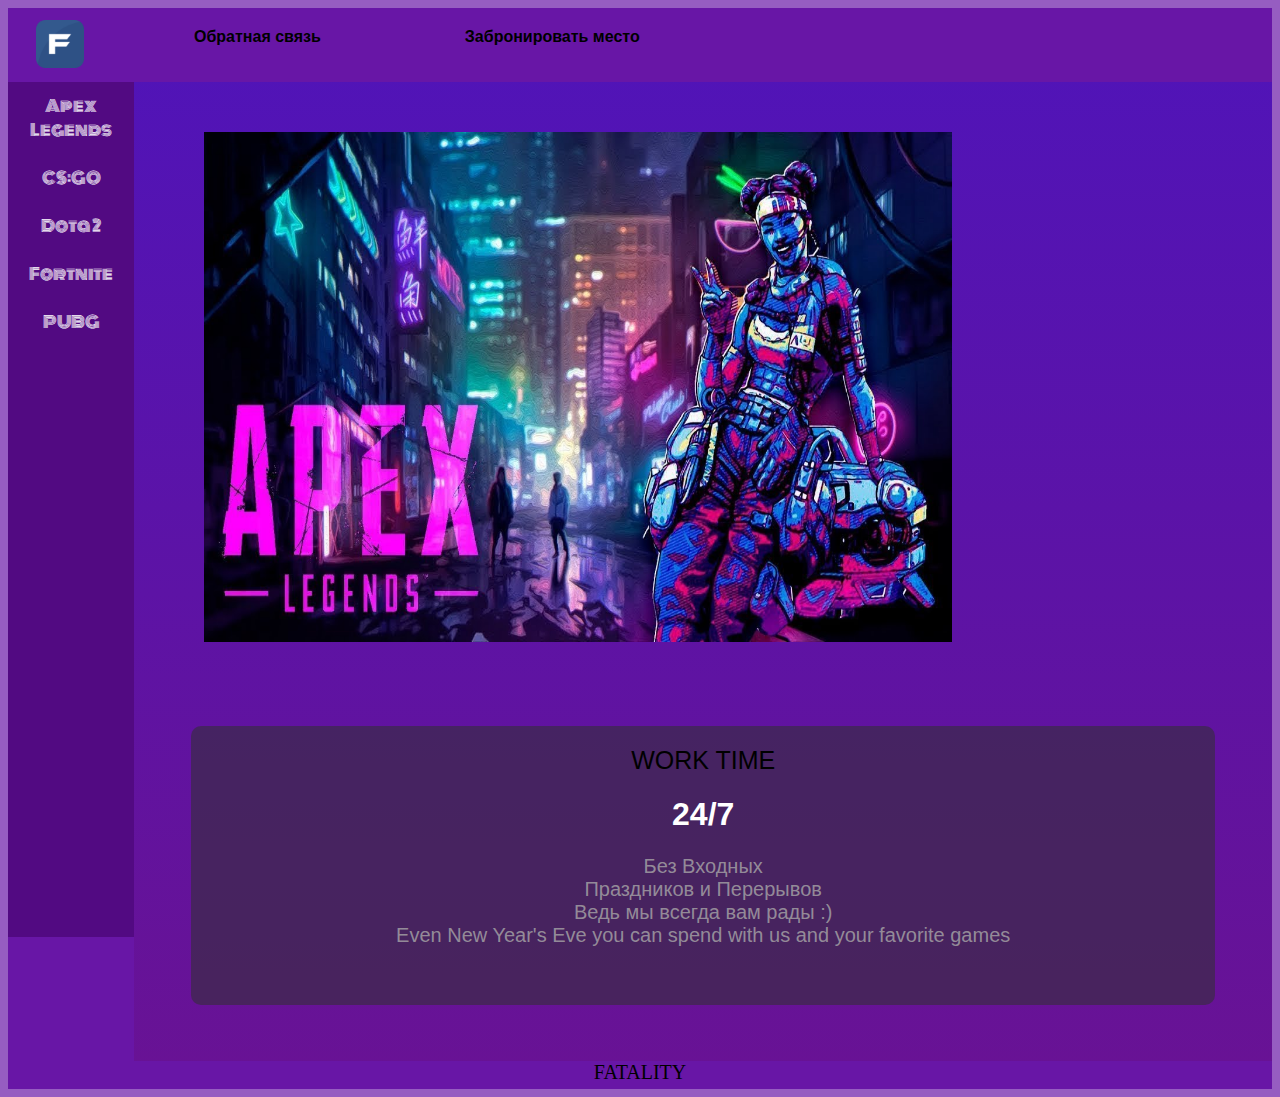
<file: index.html>
<!DOCTYPE html>
<html lang="en">
<head>
    <meta charset="UTF-8">
    <meta http-equiv="X-UA-Compatible" content="IE=edge">
    <meta name="viewport" content="width=device-width, initial-scale=1.0">
    <title>Fatality: PC Gaming Club</title>
    <link rel="stylesheet" type="text/css" href="css/style.css">
    <link rel="icon" type="image/png" href="image/logotip.png" />
</head>
<body>
        <header>
            <div id="logotip"> 
                <a href="index.html">
                    <img src="image/logotip.png" height="48px" width="48px" >
                </a>
            </div>
                <nav>
                    <a href="pages/kontakti.html">Обратная связь</a>
                    <a href="pages/brony.html">Забронировать место</a>
                </nav>
        </header>
            <aside>
                <a href="pages/apex.html">Apex Legends</a> 
                <a href="pages/csgo.html">CS:GO</a>
                <a href="pages/dota2.html">Dota 2</a>
                <a href="pages/fortnite.html">Fortnite</a>
                <a href="pages/pubg.html">PUBG</a>     
            </aside>
        <main>
                <div class="slideshow">
                    <div class="slide">
                        <a href="/pages/apex.html" target="_blank"><img src="/image/apexslide.jpg" >
                        
    
                    </div>
                    <div class="slide">
                        
                        <a href="/pages/csgo.html" target="_blank"><img src="/image/csgoslide.jpg" >
                        
    
                    </div>
                    <div class="slide">
                        
                        <a href="/pages/dota2.html" target="_blank"><img src="/image/dota2slide.jpg" >
                        
    
                    </div>
                    <div class="slide">
                        
                        <a href="/pages/fortnite.html" target="_blank"><img src="/image/fortniteslide.jpg" >
                        
    
                    </div>
                    <div class="slide">
                        
                        
                        <a href="/pages/pubg.html" target="_blank"><img src="/image/pubgslide.jpg" >
    
                    </div>
    
                </div>
                <div class="oral">
                    <div class="worktime">
                       <a href="/pages/onas.html">Work Time</a>
                    </div>
                    
                    <h1> 24/7</h1>
                    <p>Без Входных<br>
                     Праздников и Перерывов<br>
                    Ведь мы всегда вам рады :)<br>

                    Even New Year's Eve you can spend with us and your favorite games</p><br>


                    
                    
                </div>
    
           
        </main>
        <footer>
          <a href="/pages/onas.html">FATALITY</a>
        </footer>
            <script>
             var slideindex = 0;
             showSlide();
             setInterval(showSlide, 3000)
            
             function showSlide()
             {
                var slider = document.getElementsByClassName('slide');
                var i;
                for (i=0; i<slider.length; i++){
                    slider[i].style.display = "none";
                }
                slider[slideindex].style.display = "block";
            
                slideindex++;
                if(slideindex >= slider.length){
                    slideindex = 0;
                }
             }
            </script>
    
</body>
</html>
</file>
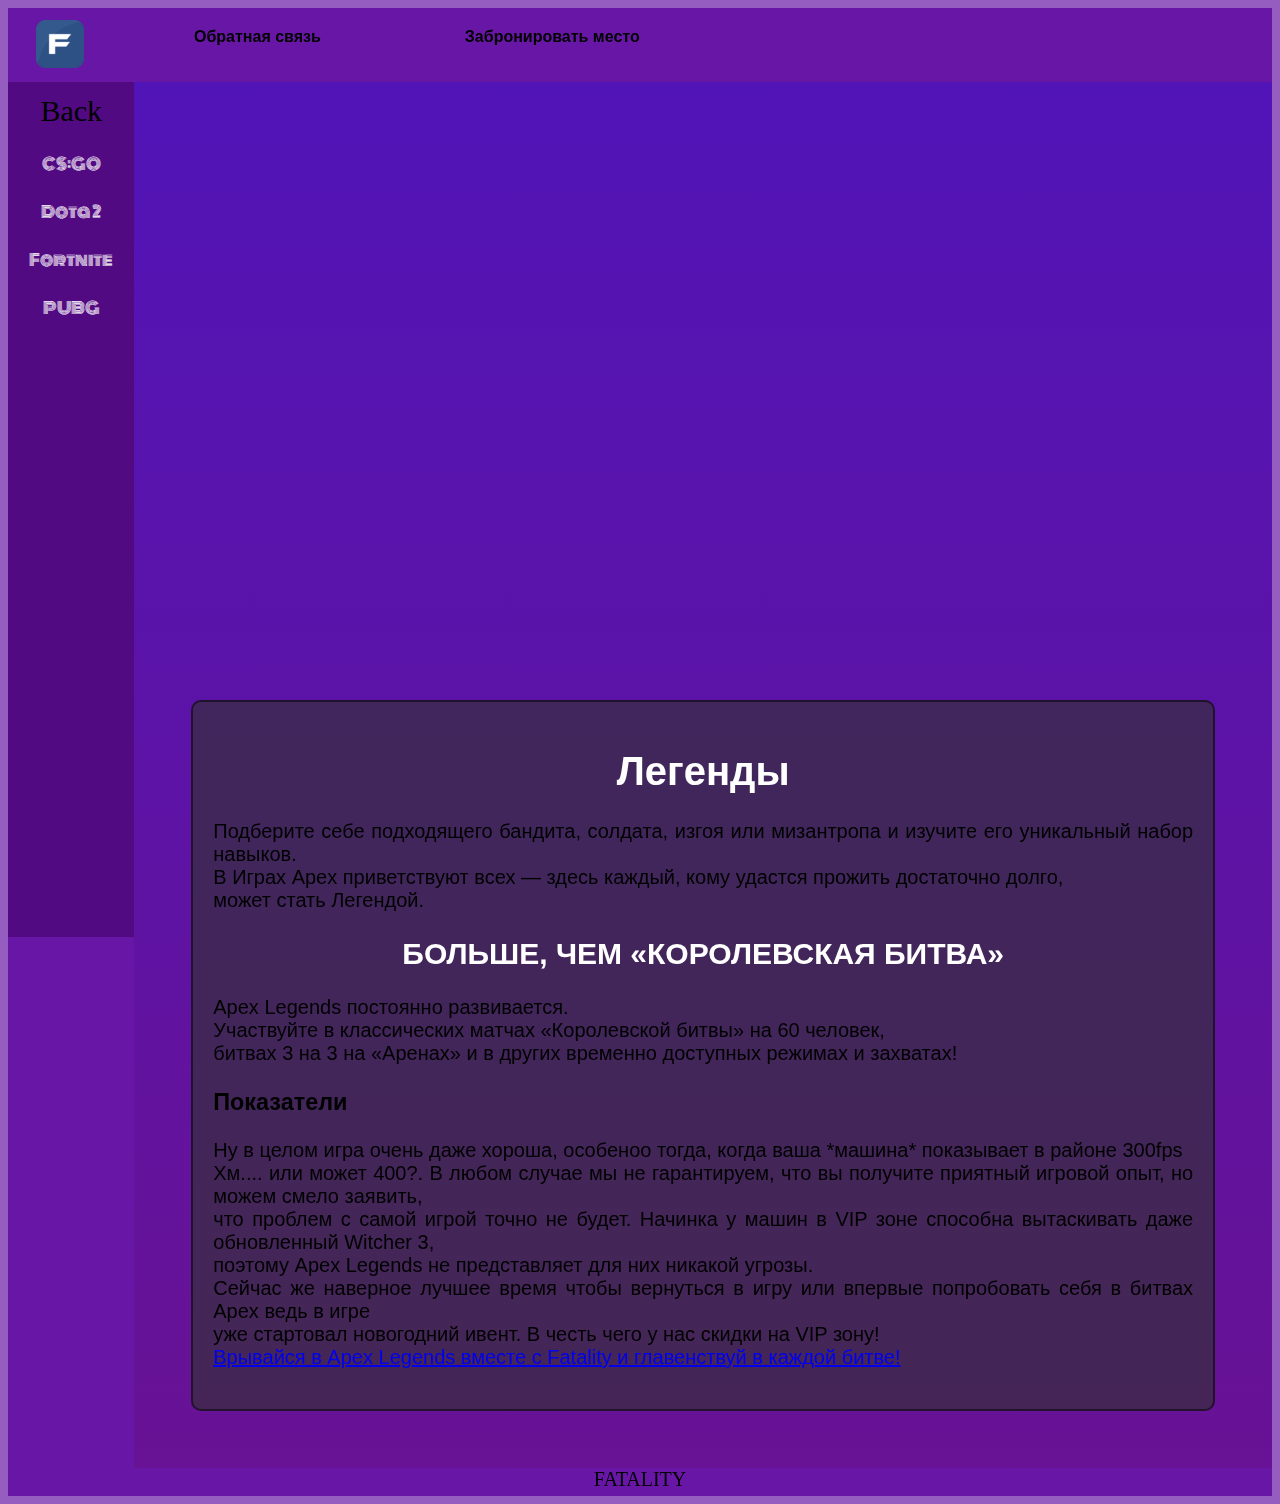
<file: pages/apex.html>
<!DOCTYPE html>
<html lang="en">
<head>
    <meta charset="UTF-8">
    <meta http-equiv="X-UA-Compatible" content="IE=edge">
    <meta name="viewport" content="width=device-width, initial-scale=1.0">
    <title>Fatality: PC Gaming Club</title>
    <link rel="stylesheet" type="text/css" href="../css/style.css">
    <link rel="icon" type="image/png" href="../image/logotip.png" />
</head>
<body>
        <header>
            <div id="logotip"> 
                <a href="../index.html">
                    <img src="../image/logotip.png" height="48px" width="48px" >
                </a>
            </div>
                <nav>
                    <a href="/pages/kontakti.html">Обратная связь</a>
                    <a href="/pages/brony.html">Забронировать место</a>
                </nav>
        </header>
            <aside>
                <a href="../index.html" class="back">Back</a> 
                <a href="/pages/csgo.html">CS:GO</a>
                <a href="/pages/dota2.html">Dota 2</a>
                <a href="/pages/fortnite.html">Fortnite</a>
                <a href="/pages/pubg.html">PUBG</a>     
            </aside>
        <main>
            <div class="videoapex">
                <iframe width="800" height="500" src="https://www.youtube.com/embed/yUj-9faWDcM" title="YouTube video player" frameborder="0" allow="accelerometer; autoplay; clipboard-write; encrypted-media; gyroscope; picture-in-picture" allowfullscreen></iframe>


            </div>
            <div class="textapex">
             <h1>Легенды</h1>
             Подберите себе подходящего бандита, солдата, изгоя или мизантропа и изучите его уникальный набор навыков.<br>
              В Играх Apex приветствуют всех — здесь каждый, кому удастся прожить достаточно долго,<br>
               может стать Легендой.<br>
                <h2>БОЛЬШЕ, ЧЕМ «КОРОЛЕВСКАЯ  БИТВА»</h2>
              Apex Legends постоянно развивается.<br> Участвуйте в классических матчах «Королевской битвы» на 60 человек,<br> битвах 3 на 3 на «Аренах» и в других временно доступных режимах и захватах!
              <h3>Показатели</h3>
              <p>Ну в целом игра очень даже хороша, особеноо тогда, когда ваша *машина* показывает в районе 300fps<br>
                Хм.... или может 400?. В любом случае мы не гарантируем, что вы получите приятный игровой опыт, но можем смело заявить,<br>
                что проблем с самой игрой точно не будет. Начинка у машин в VIP зоне способна вытаскивать даже обновленный Witcher 3,<br>
                поэтому Apex Legends не представляет для них никакой угрозы.<br>
                Сейчас же наверное лучшее время чтобы вернуться в игру или впервые попробовать себя в битвах Apex ведь в игре <br>
                уже стартовал новогодний ивент. В честь чего у нас скидки на VIP зону!<br>
                <a href="/pages/brony.html"> Врывайся в Apex Legends вместе с Fatality и главенствуй в каждой битве!</a>
            </p>
            </div>

        </main>
        <footer>
            <a href="/pages/onas.html">FATALITY</a>
          </footer>
</body>
</html>
</file>
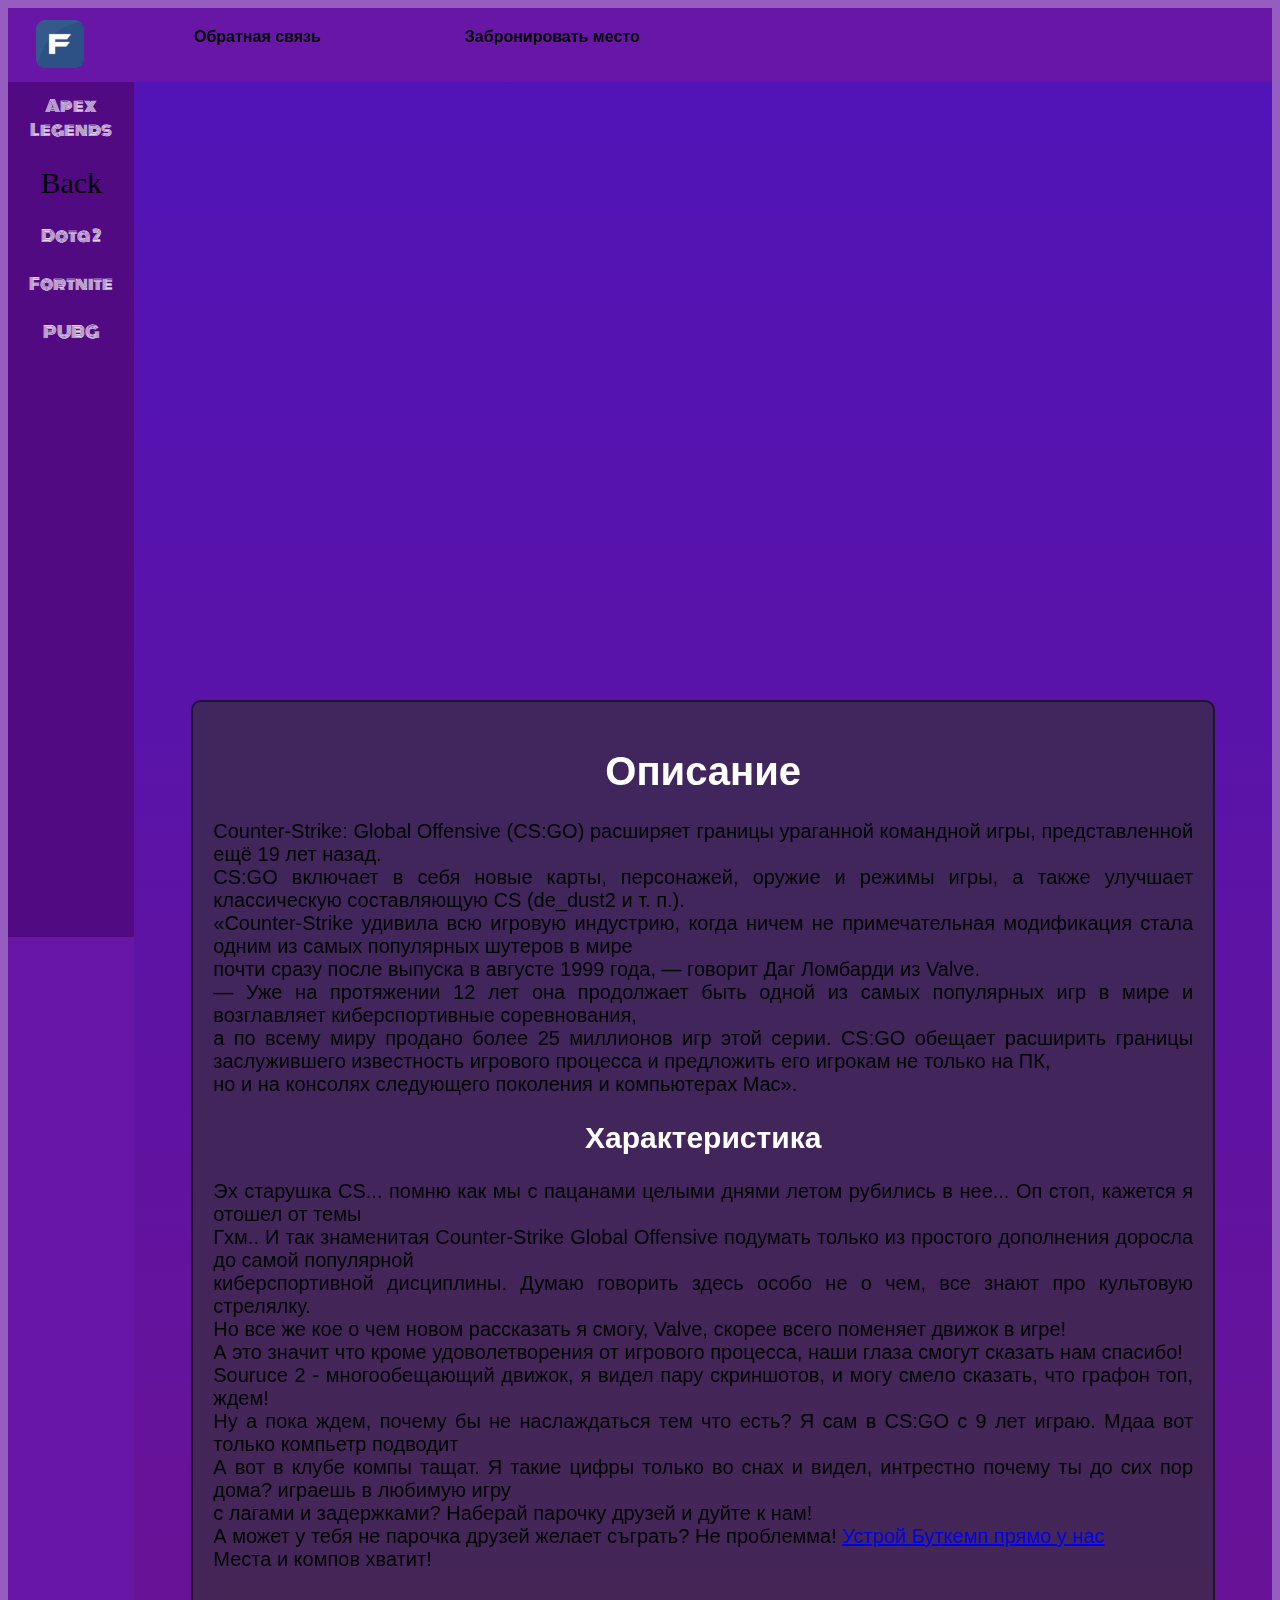
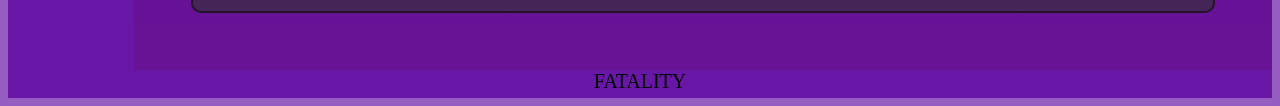
<file: pages/csgo.html>
<!DOCTYPE html>
<html lang="en">
<head>
    <meta charset="UTF-8">
    <meta http-equiv="X-UA-Compatible" content="IE=edge">
    <meta name="viewport" content="width=device-width, initial-scale=1.0">
    <title>Fatality: PC Gaming Club</title>
    <link rel="stylesheet" type="text/css" href="../css/style.css">
    <link rel="icon" type="image/png" href="../image/logotip.png" />
</head>
<body>
        <header>
            <div id="logotip"> 
                <a href="../index.html">
                    <img src="../image/logotip.png" height="48px" width="48px" >
                </a>
            </div>
                <nav>
                    <a href="/pages/kontakti.html">Обратная связь</a>
                    <a href="/pages/brony.html">Забронировать место</a>
                </nav>
        </header>
            <aside>
                <a href="/pages/apex.html">Apex Legends</a>
                <a href="../index.html" class="back">Back</a> 
                <a href="/pages/dota2.html">Dota 2</a>
                <a href="/pages/fortnite.html">Fortnite</a>
                <a href="/pages/pubg.html">PUBG</a>     
            </aside>
        <main>
            <div class="videocs">
                <iframe width="800" height="500" src="https://www.youtube.com/embed/edYCtaNueQY" title="YouTube video player" frameborder="0" allow="accelerometer; autoplay; clipboard-write; encrypted-media; gyroscope; picture-in-picture" allowfullscreen></iframe>

            </div>
            <div class="cstext">
                <h1>Описание</h1>
               <p> Counter-Strike: Global Offensive (CS:GO) расширяет границы ураганной командной игры, представленной ещё 19 лет назад.<br>
                CS:GO включает в себя новые карты, персонажей, оружие и режимы игры, а также улучшает классическую составляющую CS (de_dust2 и т. п.).<br>
                «Counter-Strike удивила всю игровую индустрию, когда ничем не примечательная модификация стала одним из самых популярных шутеров в мире<br>
                почти сразу после выпуска в августе 1999 года, — говорит Даг Ломбарди из Valve.<br>
                — Уже на протяжении 12 лет она продолжает быть одной из самых популярных игр в мире и возглавляет киберспортивные соревнования,<br>
                а по всему миру продано более 25 миллионов игр этой серии. CS:GO обещает расширить границы заслужившего известность игрового процесса и предложить его игрокам не только на ПК,<br>
                но и на консолях следующего поколения и компьютерах Mac».<br>
                <h2>Характеристика</h2>
                Эх старушка   CS... помню как мы с пацанами целыми днями летом рубились в нее... Оп стоп, кажется  я отошел от темы<br>
                Гхм.. И так знаменитая Counter-Strike Global Offensive подумать только из простого дополнения доросла до самой популярной<br>
                киберспортивной дисциплины. Думаю говорить здесь особо не о чем, все знают про культовую стрелялку. <br>
                Но все же кое о чем новом рассказать я смогу, Valve, скорее всего поменяет движок в игре!<br>
                А это значит что кроме удоволетворения от игрового процесса, наши глаза смогут сказать нам спасибо!<br>
                Souruce 2 - многообещающий движок, я видел пару скриншотов, и могу смело сказать, что графон топ, ждем!<br>
                Ну а пока ждем, почему бы не наслаждаться тем что есть? Я сам в CS:GO  с 9 лет играю. Мдаа вот только компьетр подводит<br>
                А вот в клубе компы тащат. Я такие цифры только во снах и видел, интрестно почему ты до сих пор дома? играешь в любимую игру<br>
                с лагами и задержками? Наберай парочку друзей и дуйте к нам!<br>
                А может у тебя не парочка друзей желает съграть? Не проблемма! 
                <a href="/pages/brony.html">Устрой Буткемп прямо у нас</a><br> 
                Места и компов хватит!</p>




            </div>

        </main>
        <footer>
            <a href="/pages/onas.html">FATALITY</a>
          </footer>
</body>
</html>
</file>
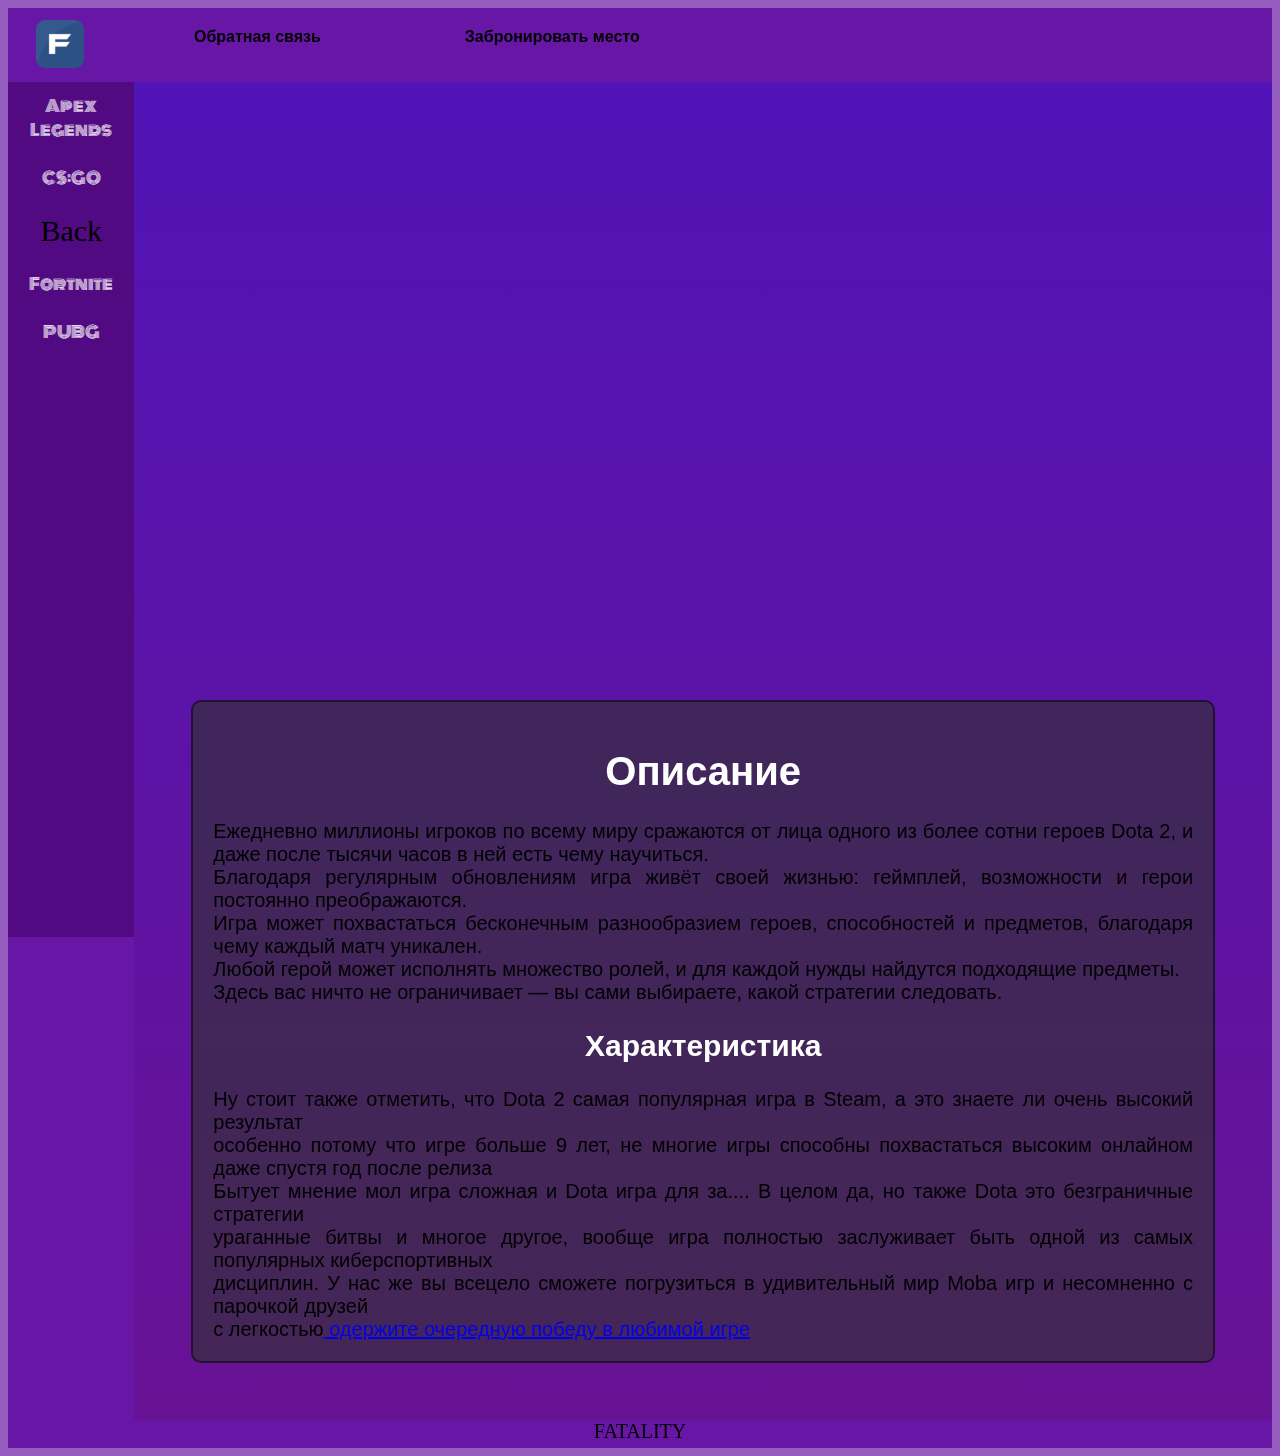
<file: pages/dota2.html>
<!DOCTYPE html>
<html lang="en">
<head>
    <meta charset="UTF-8">
    <meta http-equiv="X-UA-Compatible" content="IE=edge">
    <meta name="viewport" content="width=device-width, initial-scale=1.0">
    <title>Fatality: PC Gaming Club</title>
    <link rel="stylesheet" type="text/css" href="../css/style.css">
    <link rel="icon" type="image/png" href="../image/logotip.png" />
</head>
<body>
        <header>
            <div id="logotip"> 
                <a href="../index.html">
                    <img src="../image/logotip.png" height="48px" width="48px" >
                </a>
            </div>
                <nav>
                    <a href="/pages/kontakti.html">Обратная связь</a>
                    <a href="/pages/brony.html">Забронировать место</a>
                </nav>
        </header>
            <aside>
                <a href="/pages/apex.html">Apex Legends</a>
                <a href="/pages/dota2.html">CS:GO</a>
                <a href="../index.html" class="back">Back</a> 
                <a href="/pages/fortnite.html">Fortnite</a>
                <a href="/pages/pubg.html">PUBG</a>     
            </aside>
        <main>
            <div class="videodota">
             <iframe width="800" height="500" src="https://www.youtube.com/embed/-cSFPIwMEq4" title="YouTube video player" frameborder="0" allow="accelerometer; autoplay; clipboard-write; encrypted-media; gyroscope; picture-in-picture" allowfullscreen></iframe>
            </div> 
            <div class="dotatext">
                <h1>Описание</h1>
                <p>Ежедневно миллионы игроков по всему миру сражаются от лица одного из более сотни героев Dota 2, и даже после тысячи часов в ней есть чему научиться.<br>
                Благодаря регулярным обновлениям игра живёт своей жизнью: геймплей, возможности и герои постоянно преображаются.<br>
                Игра может похвастаться бесконечным разнообразием героев, способностей и предметов, благодаря чему каждый матч уникален.<br>
                Любой герой может исполнять множество ролей, и для каждой нужды найдутся подходящие предметы. <br>
                Здесь вас ничто не ограничивает — вы сами выбираете, какой стратегии следовать.<br></p>
                <h2>Характеристика</h2>
                Ну стоит также отметить, что Dota 2 самая популярная игра в Steam, а это знаете ли очень высокий результат<br>
                особенно потому что игре больше 9 лет, не многие игры способны похвастаться высоким онлайном даже спустя год после релиза<br>
                Бытует мнение мол игра сложная и Dota игра для за.... В целом да, но также Dota это безграничные стратегии<br>
                ураганные битвы и многое другое, вообще игра полностью заслуживает быть одной из самых популярных киберспортивных<br>
                дисциплин. У нас же вы всецело сможете погрузиться в удивительный мир Moba игр и несомненно с парочкой друзей<br>
                с легкостью<a href="/pages/brony.html"> одержите очередную победу в любимой игре</a><br>
                
                
            </div>  
        </main>
        <footer>
            <a href="/pages/onas.html">FATALITY</a>
          </footer>
</body>
</html>
</file>
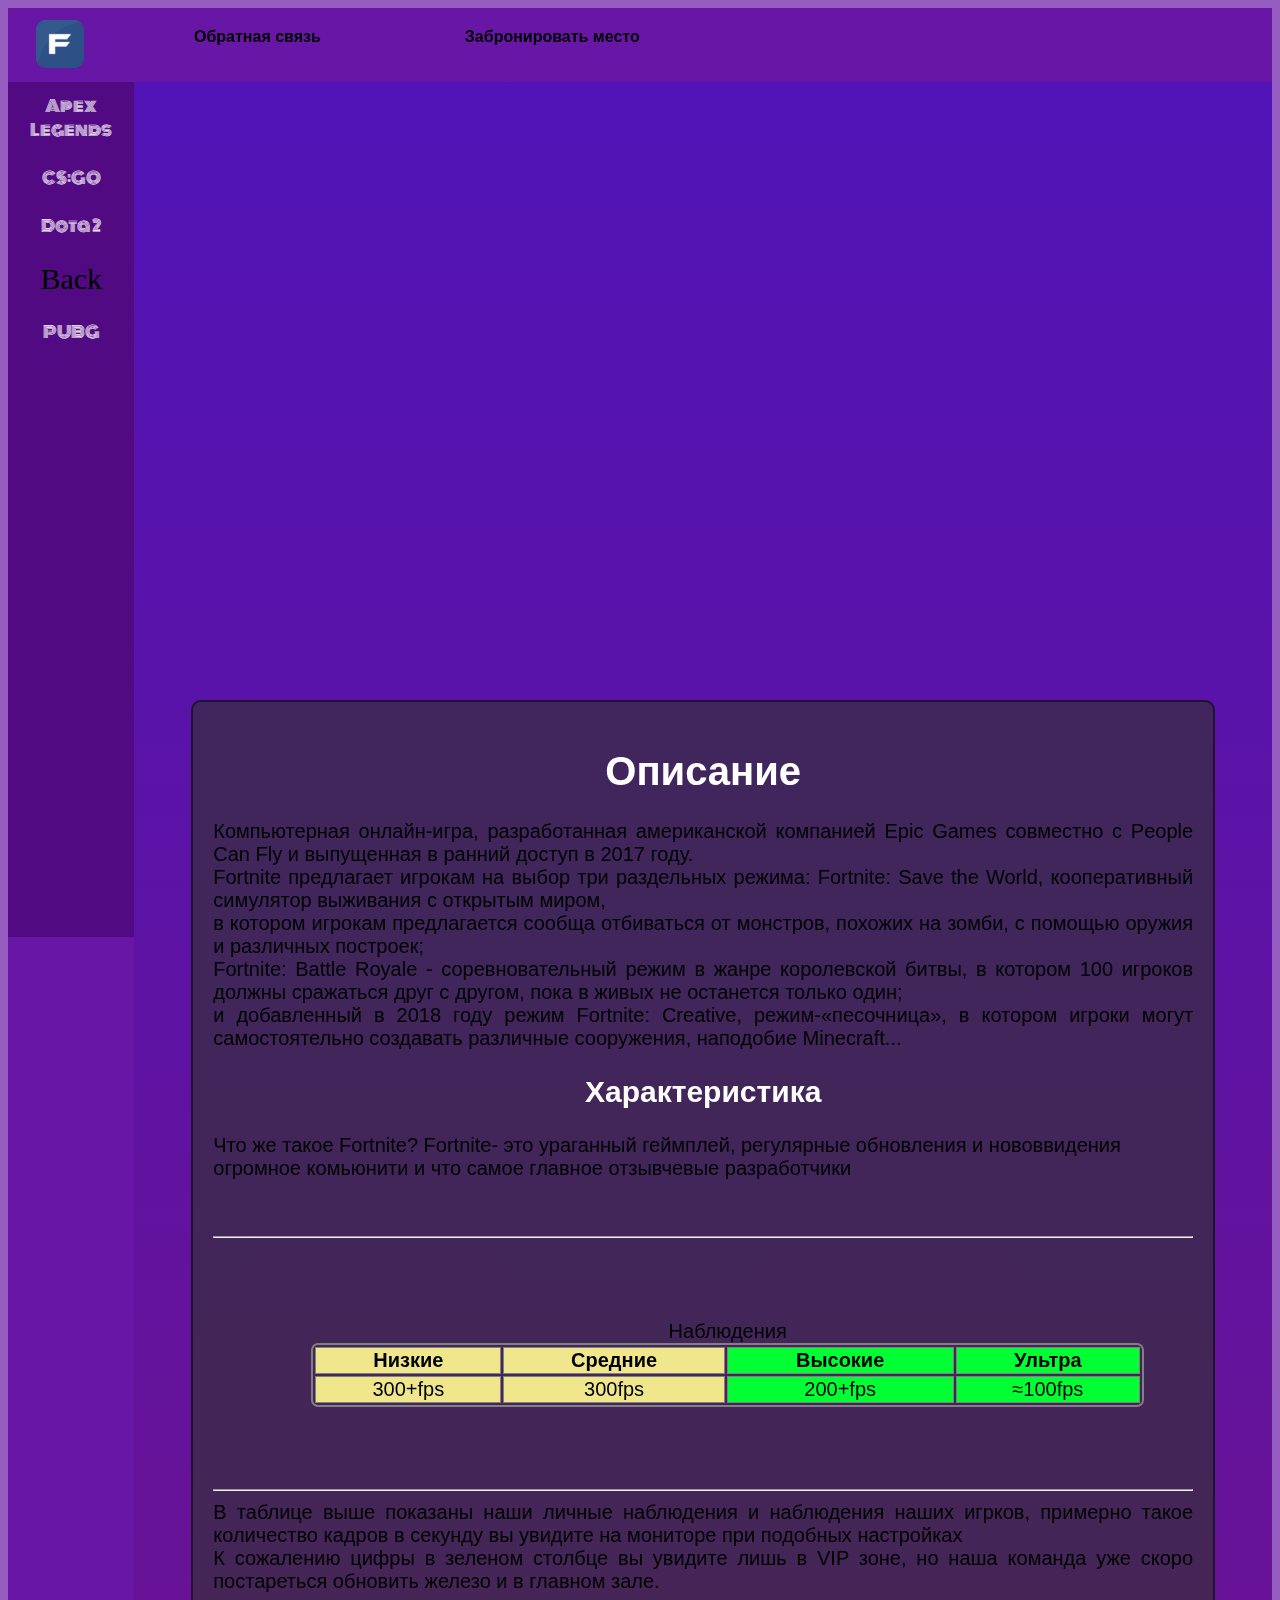
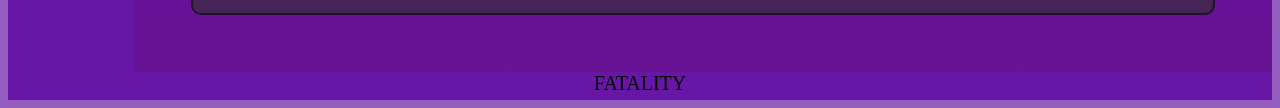
<file: pages/fortnite.html>
<!DOCTYPE html>
<html lang="en">
<head>
    <meta charset="UTF-8">
    <meta http-equiv="X-UA-Compatible" content="IE=edge">
    <meta name="viewport" content="width=device-width, initial-scale=1.0">
    <title>Fatality: PC Gaming Club</title>
    <link rel="stylesheet" type="text/css" href="../css/style.css">
    <link rel="icon" type="image/png" href="../image/logotip.png" />
</head>
<body>
        <header>
            <div id="logotip"> 
                <a href="../index.html">
                    <img src="../image/logotip.png" height="48px" width="48px" >
                </a>
            </div>
                <nav>
                    <a href="/pages/kontakti.html">Обратная связь</a>
                    <a href="/pages/brony.html">Забронировать место</a>
                </nav>
        </header>
            <aside>
                <a href="/pages/apex.html">Apex Legends</a>
                <a href="/pages/csgo.html">CS:GO</a>
                <a href="/pages/dota2.html">Dota 2</a>
                <a href="../index.html" class="back">Back</a> 
                <a href="/pages/pubg.html">PUBG</a>     
            </aside>
        <main>
            <div class="videofort">
             <iframe width="800" height="500" src="https://www.youtube.com/embed/5L8Ib7fmcAE" title="YouTube video player" frameborder="0" allow="accelerometer; autoplay; clipboard-write; encrypted-media; gyroscope; picture-in-picture; web-share" allowfullscreen></iframe>
            </div> 
            <div class="forttext">
                <h1>Описание</h1>
                Компьютерная онлайн-игра, разработанная американской компанией Epic Games совместно с People Can Fly и выпущенная в ранний доступ в 2017 году.<br>
                Fortnite предлагает игрокам на выбор три раздельных режима: Fortnite: Save the World, кооперативный симулятор выживания с открытым миром,<br>
                в котором игрокам предлагается сообща отбиваться от монстров, похожих на зомби, с помощью оружия и различных построек;<br>
                Fortnite: Battle Royale - соревновательный режим в жанре королевской битвы, в котором 100 игроков должны сражаться друг с другом, пока в живых не останется только один;<br>
                и добавленный в 2018 году режим Fortnite: Creative, режим-«песочница», в котором игроки могут самостоятельно создавать различные сооружения, наподобие Minecraft...<br>
                <h2>Характеристика</h2>
                Что же такое Fortnite? Fortnite- это ураганный геймплей, регулярные обновления и нововвидения<br>
                огрoмное комьюнити и что самое главное отзывчевые разработчики
                <br><br><br>
                <hr>
                <br>
                <div class="forttable" >
                    <table>
                        <caption>Наблюдения</caption>
                        <colgroup>
                            <col span="2" style="background:Khaki">
                            <col style="background-color:rgb(0, 255, 51)">
                            <col style="background-color:rgb(0, 255, 51)">
                          </colgroup>
                     <tr>
                        <th>Низкие</th>
                        <th>Средние</th>
                        <th>Высокие</th>
                        <th>Ультра</th>
                     </tr> 
                     <tr>
                        <td>300+fps</td>
                        <td>300fps</td>
                        <td>200+fps</td>
                        <td>≈100fps</td>
                     </tr> 
                    </table>
                    
                </div>
                    <br>
                    <hr>
                    В таблице выше показаны наши личные наблюдения и наблюдения наших игрков, примерно такое количество кадров в секунду вы увидите на мониторе при подобных настройках<br>
                    К сожалению цифры в зеленом столбце вы увидите лишь в VIP зоне, но наша команда уже скоро постареться обновить железо и в главном зале.

                
            </div>
        </main>
        <footer>
            <a href="/pages/onas.html">FATALITY</a>
          </footer>
</body>
</html>
</file>
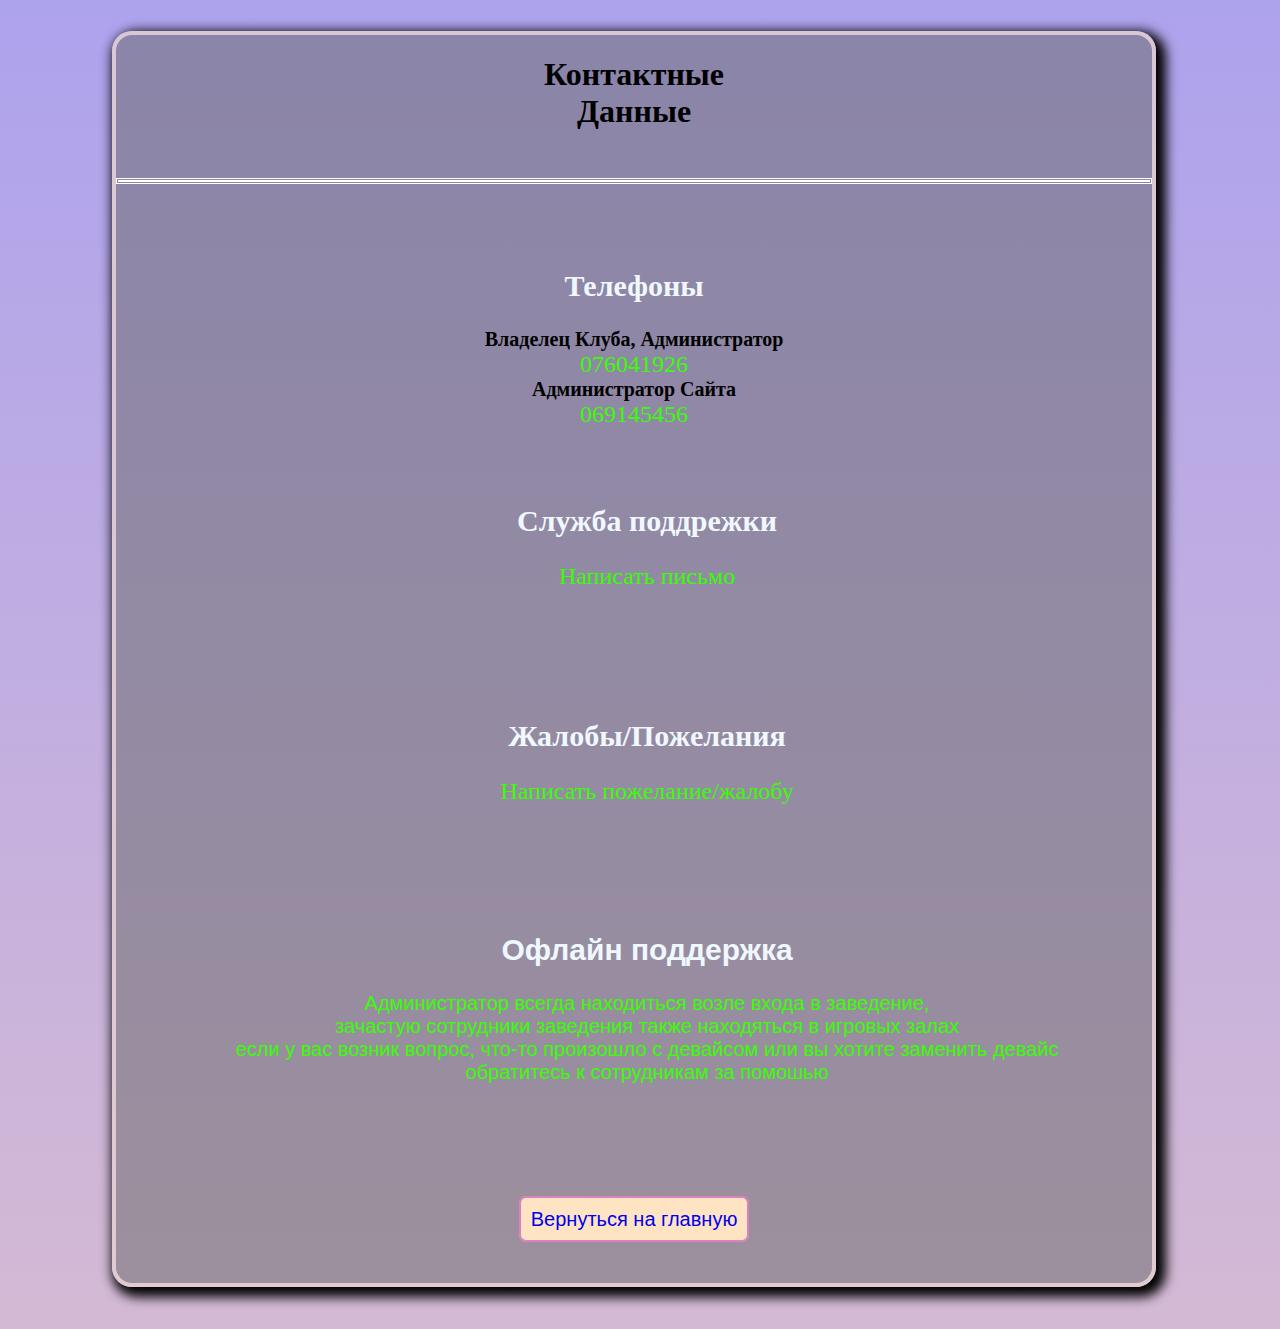
<file: pages/kontakti.html>
<!DOCTYPE html>
<html lang="en">
<head>
    <meta charset="UTF-8">
    <meta http-equiv="X-UA-Compatible" content="IE=edge">
    <meta name="viewport" content="width=device-width, initial-scale=1.0">
    <title>Fatality: PC Gaming Club</title>
    <link rel="stylesheet" type="text/css" href="/css/kontakt.css">
    <link rel="icon" type="image/png" href="../image/logotip.png" />
</head>
<body>
     

     
    <main>
        <div class="head">
          <h1>Контактные  <br> Данные</h1><br>
        </div>
     
        <hr>
     
     <div class="mainkontakt">
        <div class="row flex">
         <div class="patrt1">
            <div class="col-5">
             <h2>Телефоны</h2>
             <b>Владелец Клуба, Администратор</b><br>
             <a href="tel:+373 076041926">076041926</a><br>
             <b>Администратор Сайта</b><br>
             <a href="tel:+373 069145456"> 069145456</a>
            </div>

         </div>
        
        
         <div class="part2">
            <div class="col-5">
             <h2>Служба поддрежки</h2>
             <a href="mailto:sprayzen841@gmail.com">Написать письмо</a>

            </div>
         </div>
        </div>

        <div class="row flex">
         <div class="part3">
            <div class="col-5">
                <h2>Жалобы/Пожелания</h2>
                <a href="mailto:ax1s06@mail.ru">Написать пожелание/жалобу</a>
            </div>

         </div>
         <div class="part4">
            <div class="col-5">
                <h2>Офлайн поддержка</h2>
                <p>Администратор всегда находиться возле входа в заведение,<br>
                зачастую сотрудники заведения также находяться  в игровых залах<br>
                если у вас возник вопрос, что-то произошло с девайсом или вы хотите заменить девайс<br>
                обратитесь к сотрудникам за помошью</p>

            </div>

         </div>
        </div>

     </div>
     <div class="backtomain">
        <a href="/index.html">Вернуться на главную</a>
    </div>
        
            
    
    </main>
</body>
</html>
</file>
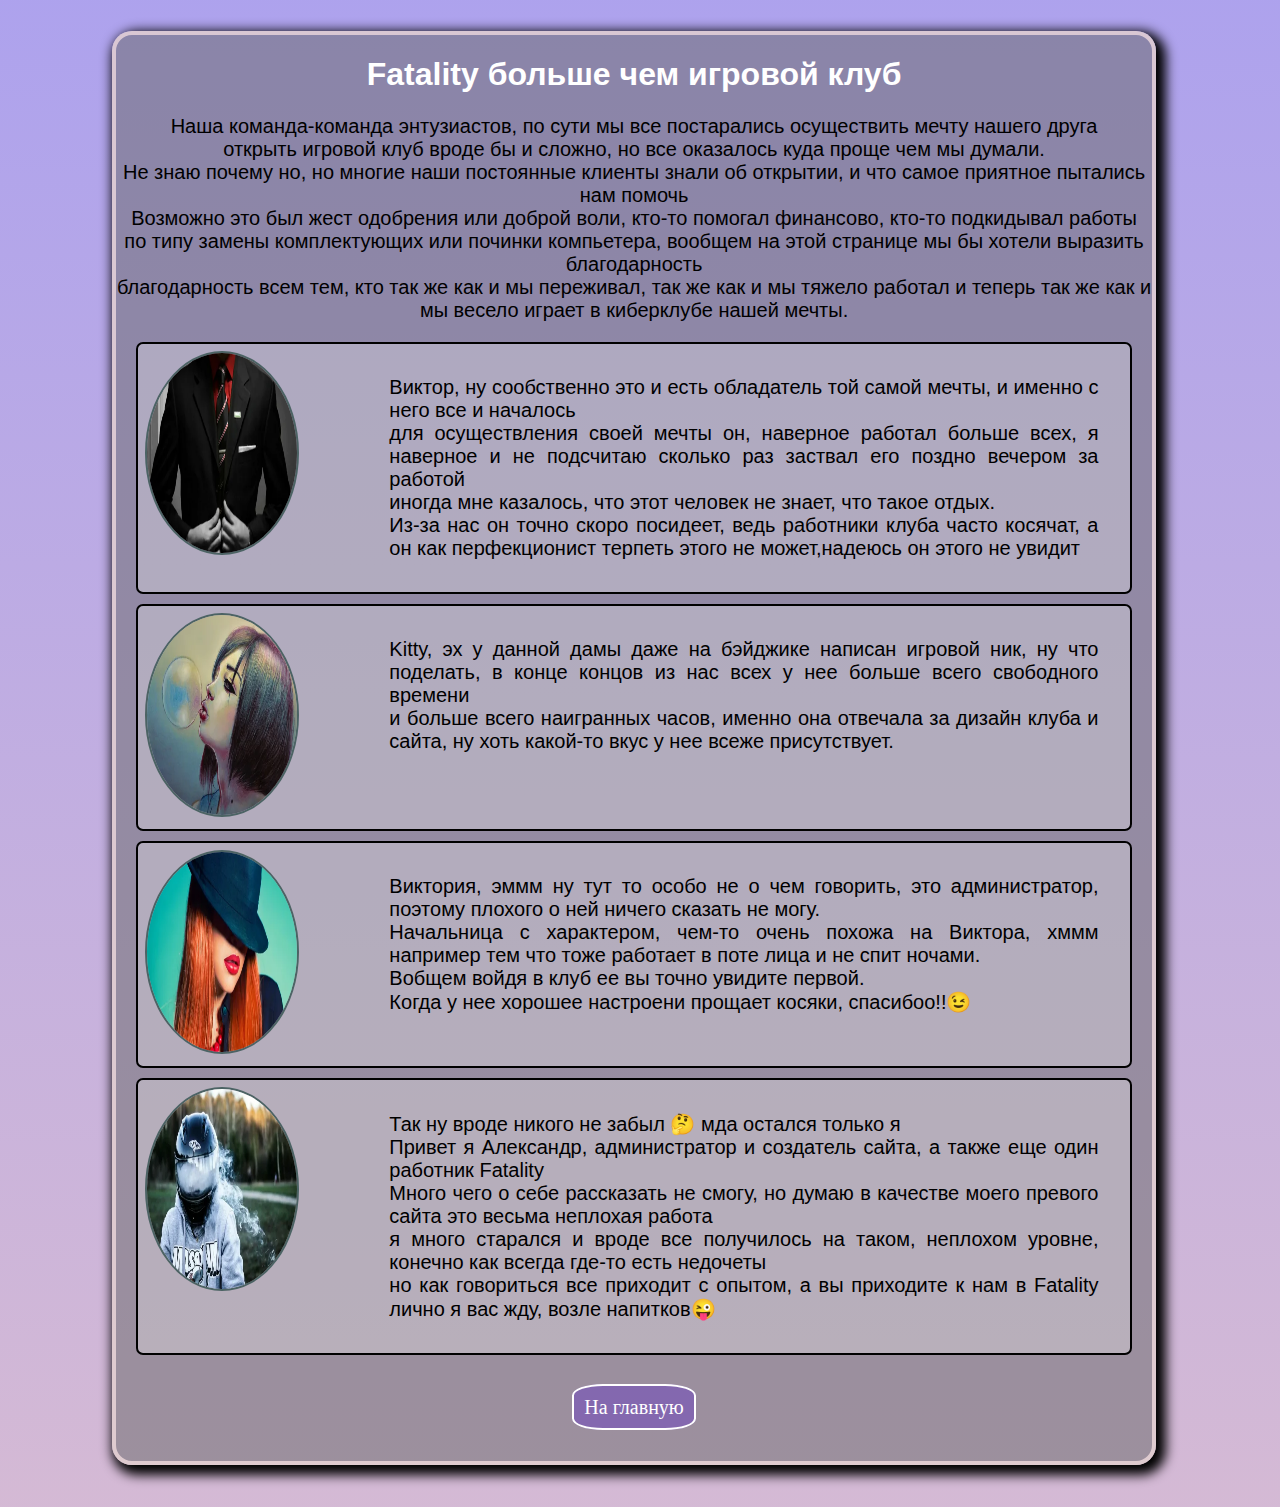
<file: pages/onas.html>
<!DOCTYPE html>
<html lang="en">
<head>
    <meta charset="UTF-8">
    <meta http-equiv="X-UA-Compatible" content="IE=edge">
    <meta name="viewport" content="width=device-width, initial-scale=1.0">
    <title>Fatality: PC Gaming Club</title>
    <link rel="stylesheet" type="text/css" href="/css/onas.css">
    <link rel="icon" type="image/png" href="../image/logotip.png" />
</head>
<body>
    <main>
        <h1>Fatality больше чем игровой клуб</h1>
        <p>Наша команда-команда энтузиастов, по сути мы все постарались осуществить мечту нашего друга<br>
        открыть игровой клуб вроде бы и сложно, но все оказалось куда проще чем мы думали.<br>
        Не знаю почему но, но многие наши постоянные клиенты знали об открытии, и что самое приятное пытались нам помочь<br>
        Возможно это был жест одобрения или доброй воли, кто-то помогал финансово, кто-то подкидывал работы<br>
        по типу замены комплектующих или починки компьетера, вообщем на этой странице мы бы хотели выразить благодарность<br>
        благодарность всем тем, кто так же как и мы переживал, так же как и мы тяжело работал и теперь так же как и мы весело играет в киберклубе нашей мечты.<br></p>
        <div class="cel1">
         <div class="row">
           <div class="col-2">
             <img src="/image/cel1.webp" width="150px" height="200px">
            </div>
            <div class="col-7">
             <p>Виктор, ну сообственно это и есть обладатель той самой мечты, и именно с него все и началось<br>
             для осуществления своей мечты он, наверное работал больше всех, я наверное и не подсчитаю сколько раз заствал его поздно вечером за работой<br>
             иногда мне казалось, что этот человек не знает, что такое отдых.<br>
             Из-за нас он точно скоро посидеет, ведь работники клуба часто косячат, а он как перфекционист терпеть этого не может,надеюсь он этого не увидит<br>
             </p>
            </div>
           </div>
        </div>
        <div class="cel2">
            <div class="row">
              <div class="col-2">
                <img src="/image/ce2.webp" width="150px" height="200px">
               </div>
               <div class="col-7">
                <p>Kitty, эх у данной дамы даже на бэйджике написан игровой ник, ну что поделать, в конце концов из нас всех у нее больше всего свободного времени<br>
                    и больше всего наигранных часов, именно она отвечала за дизайн клуба и сайта, ну хоть какой-то вкус у нее всеже присутствует.<br>

                </p>
               </div>
              </div>
           </div>
           <div class="cel3">
            <div class="row">
              <div class="col-2">
                <img src="/image/cel3.webp" width="150px" height="200px">
               </div>
               <div class="col-7">
                <p>
                    Виктория, эммм ну тут то особо не о чем говорить, это администратор, поэтому плохого о ней ничего сказать не могу.<br>
                    Начальница с характером, чем-то очень похожа на Виктора, хммм например тем что тоже работает в поте лица и не спит ночами.<br>
                    Вобщем войдя в клуб ее вы точно увидите первой.<br>
                    Когда у нее хорошее настроени прощает косяки, спасибоо!!<span>&#x1F609</span> 


                </p>
               </div>
              </div>
           </div>
           <div class="cel4">
            <div class="row">
              <div class="col-2">
                <img src="/image/cel4.webp" width="150px" height="200px">
               </div>
               <div class="col-7">
                <p>
                     Так ну вроде никого не забыл <span>&#129300</span>  мда остался только я<br>
                     Привет я Александр, администратор и создатель сайта, а также еще один работник Fatality<br>
                     Много чего о себе рассказать не смогу, но думаю в качестве моего превого сайта это весьма неплохая работа<br>
                     я много старался и вроде все получилось на таком, неплохом уровне, конечно как всегда где-то есть недочеты<br>
                     но как говориться все приходит с опытом, а вы приходите к нам в Fatality лично я вас жду, возле напитков<span>&#128540</span><br>




                </p>
               </div>
              </div>
           </div>
           <div class="home">
            <a href="/index.html">На главную</a>
           </div>

    </main>
</body>
</html>
</file>
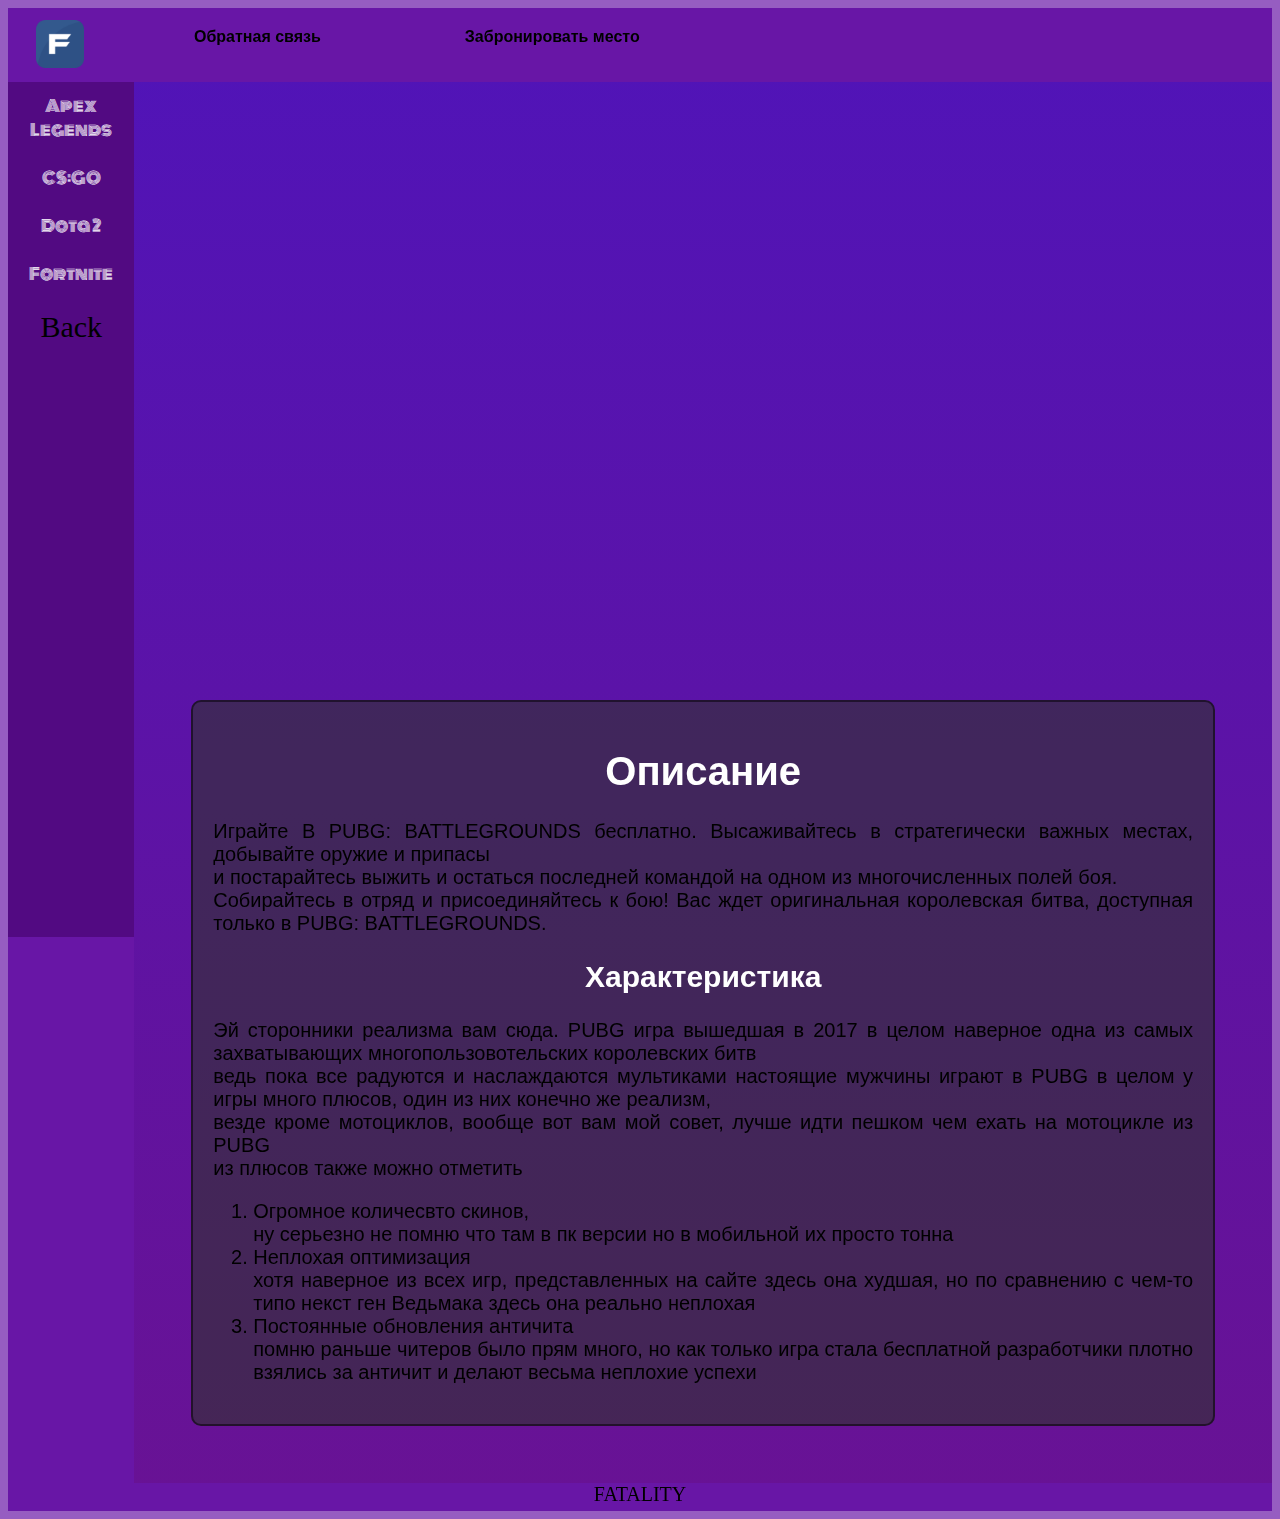
<file: pages/pubg.html>
<!DOCTYPE html>
<html lang="en">
<head>
    <meta charset="UTF-8">
    <meta http-equiv="X-UA-Compatible" content="IE=edge">
    <meta name="viewport" content="width=device-width, initial-scale=1.0">
    <title>Fatality: PC Gaming Club</title>
    <link rel="stylesheet" type="text/css" href="../css/style.css">
    <link rel="icon" type="image/png" href="../image/logotip.png" />
</head>
<body>
        <header>
            <div id="logotip"> 
                <a href="../index.html">
                    <img src="../image/logotip.png" height="48px" width="48px" >
                </a>
            </div>
                <nav>
                    <a href="/pages/kontakti.html">Обратная связь</a>
                    <a href="/pages/brony.html">Забронировать место</a>
                </nav>
        </header>
            <aside>
                <a href="/pages/apex.html">Apex Legends</a>
                <a href="/pages/dota2.html">CS:GO</a>
                <a href="/pages/dota2.html">Dota 2</a> 
                <a href="/pages/fortnite.html">Fortnite</a>
                <a href="../index.html" class="back">Back</a>     
            </aside>
        <main>
            <div class="videopubg">
                <iframe width="800" height="500"src="https://www.youtube.com/embed/S0wCM-zNrfM" title="YouTube video player" frameborder="0" allow="accelerometer; autoplay; clipboard-write; encrypted-media; gyroscope; picture-in-picture; web-share" allowfullscreen></iframe>
            
            </div> 
            <div class="pubgtext">
                <h1>Описание</h1>
                <p>Играйте В PUBG: BATTLEGROUNDS бесплатно. Высаживайтесь в стратегически важных местах, добывайте оружие и припасы<br>
                    и постарайтесь выжить и остаться последней командой на одном из многочисленных полей боя.<br>
                    Собирайтесь в отряд и присоединяйтесь к бою! Вас ждет оригинальная королевская битва, доступная только в PUBG: BATTLEGROUNDS.<br></p>
                <h2>Характеристика</h2>
                Эй сторонники реализма вам сюда. PUBG игра вышедшая в 2017 в целом наверное одна из самых захватывающих многопользовотельских королевских битв<br>
                ведь пока все радуются и наслаждаются мультиками настоящие мужчины играют в PUBG в целом у игры много плюсов, один из них конечно же реализм,<br>
                везде кроме мотоциклов, вообще вот вам мой совет, лучше идти пешком чем ехать на мотоцикле из PUBG<br>
                из плюсов также можно отметить
                <ol>
                    <li>Огромное количесвто скинов,</li>
                    ну серьезно не помню что там в пк версии но в мобильной их просто тонна
                    <li>Неплохая оптимизация</li>
                    хотя наверное из всех игр, представленных на сайте здесь она худшая, но по сравнению с чем-то типо некст ген Ведьмака здесь она реально неплохая
                    <li>Постоянные обновления античита</li>
                    помню раньше читеров было прям много, но как только игра стала бесплатной разработчики плотно взялись за античит и делают весьма неплохие успехи<br>

                  </ol>


            </div>
        </main>
        <footer>
            
             <a href="/pages/onas.html">FATALITY</a>
        
       
          </footer>
</body>
</html>
</file>
<file: css/style.css>
@import url('https://fonts.googleapis.com/css2?family=Monoton&display=swap');
/*    font-family: 'Monoton', cursive;*/
@import url('https://fonts.googleapis.com/css2?family=Abril+Fatface&display=swap');
/*   font-family: 'Abril Fatface', cursive;*/
#logotip{
    padding: 12px 10px 10px 28px;
}
header {
    background-color: rgba(96, 10, 162, 0.854); 
    min-height: 60px;
    display: flex;
    margin: 0%;
}
body{
    background-color: rgba(96, 10, 162, 0.661);
}
nav a{
    color: rgb(0, 0, 0);
    display: inline-block;
    padding: 20px 40px 20px 100px;
    vertical-align: top;
    text-decoration: none;
    font-family: 'Segoe UI', Tahoma, Geneva, Verdana, sans-serif;
    font: bold;
    font-weight: bolder ;
    
    
}
nav a:hover {
    color: white; 
    text-decoration:overline;
   

}
aside {
    width: 10%;
    height: 95vh;
    background-color: rgb(82, 10, 130);
    text-decoration: none;  
    float: left;
    font-family: 'Monoton', cursive;
    
}

aside a{ 
     display: block;
    padding: 12px 10px ;
    text-align: center;
    text-decoration: none;
    color: white;
    font-family: 'Monoton', cursive;
    
}
aside a:hover { 
    color: rgb(0, 255, 0); 
    text-decoration: none;
   

}
main{
    background:linear-gradient(rgba(45, 16, 209, 0.39),rgba(104, 9, 105, 0.281) ), url(https://www.artlebedev.com/1shot/interiors/1shot-interiors-gg-light.jpg);
    background-size: cover;
    width: 90%;
    min-height: 95vh;
    float: left;
    background-repeat: no-repeat;
}
footer{
    min-height: 60px;
    background-color:rgba(96, 10, 162, 0.854);
    text-align: center;
    padding: 5px;
}
.slideshow{
    position:relative;
    margin: 50px 70px 20px ;
    
    
    padding: 0;
}
.slide{
    height: 100%;
    display: none;
    width: 100%;
    padding-bottom: 0;
    
}
.slide img{
    height: 510px;
    width: 748px;
    

}
.oral{
    text-align: center;
    text-decoration: none;
    color: white;
    
    margin-top: 7%;
    margin-left: 5%;
    margin-bottom: 5%;
    margin-right: 5%;
    padding: 20px;
    border-radius: 10px;
    background-color: rgba(49, 49, 49, 0.557);
    
    

   }
.worktime a{
    text-decoration: none;
    color: black;
    font-family:Arial, Helvetica, sans-serif;
    font-size: 25px;
    animation: color-change 1s infinite;
    text-transform: uppercase;

}
  .worktime a:hover { 
    color: white;
    animation: none;
   
}
.oral p{
    font-size:20px ;
    font-family: Arial, Helvetica, sans-serif ;
    color: rgba(169, 168, 168, 0.801);
    animation: change 15s infinite;
    
}
.back{
    font-family:Georgia, 'Times New Roman', Times, serif;
    font-size: 30px;
    color: black;

}
footer a{
    text-decoration: none;
    color: black;
    font-size: 20px;
    font-family:Georgia, 'Times New Roman', Times, serif

}


footer{
    text-align: center;
    
}

 /****************************************** APEX***************************************/
 .videoapex{
    margin-top: 5%;
    margin-left: 5%;
    margin-bottom: 5%;
    margin-right: 5%;
 }
 .textapex{
    margin-top: 5%;
    margin-left: 5%;
    margin-bottom: 5%;
    margin-right: 5%;
    text-align: justify;
    padding: 20px;
    background-color: rgba(49, 49, 49, 0.633);
    border: 2px solid rgba(0, 0, 0, 0.501);
    border-radius: 10px;
    font-size: 20px;
    font-family: Arial, Helvetica, sans-serif;
 }
 h1{
    text-align: center;
    color: white;
    font-family: Impact, Haettenschweiler, 'Arial Narrow Bold', sans-serif;
    

 }
 h2{
    text-align: center;
    color: white;
    font-family: Impact, Haettenschweiler, 'Arial Narrow Bold', sans-serif;
 }
 /*********************************************csgo***************************************************/
 .videocs{
    margin-top: 5%;
    margin-left: 5%;
    margin-bottom: 5%;
    margin-right: 5%;
 }
 .cstext{
    margin-top: 5%;
    margin-left: 5%;
    margin-bottom: 5%;
    margin-right: 5%;
    text-align: justify;
    padding: 20px;
    background-color: rgba(49, 49, 49, 0.633);
    border: 2px solid rgba(0, 0, 0, 0.501);
    border-radius: 10px;
    font-size: 20px;
    font-family: Arial, Helvetica, sans-serif;
 }
 /*****************************************************dota2**************************************/
.videodota{
    margin-top: 5%;
    margin-left: 5%;
    margin-bottom: 5%;
    margin-right: 5%;

}
.dotatext{
    margin-top: 5%;
    margin-left: 5%;
    margin-bottom: 5%;
    margin-right: 5%;
    text-align: justify;
    padding: 20px;
    background-color: rgba(49, 49, 49, 0.633);
    border: 2px solid rgba(0, 0, 0, 0.501);
    border-radius: 10px;
    font-size: 20px;
    font-family: Arial, Helvetica, sans-serif;
 }
 /*******************************************Fortnite************************************************/
 .videofort{
    margin-top: 5%;
    margin-left: 5%;
    margin-bottom: 5%;
    margin-right: 5%;

 }
 .forttext {
    margin-top: 5%;
    margin-left: 5%;
    margin-bottom: 5%;
    margin-right: 5%;
    text-align: justify;
    padding: 20px;
    background-color: rgba(49, 49, 49, 0.633);
    border: 2px solid rgba(0, 0, 0, 0.501);
    border-radius: 10px;
    font-size: 20px;
    font-family: Arial, Helvetica, sans-serif;

 }

 .forttable{
    margin-top: 5%;
    margin-left: 10%;
    margin-bottom: 5%;
    margin-right: 5%;
 }
 table{
    border: 2px solid grey;
    border-radius: 7px;
    width: 100%;
    text-align: center;
 }
 th {
    border: 1px solid grey;
}
td {
    border: 1px solid grey;
 }

    
 /***********************************************pubg*************************************/
 .videopubg{
    margin-top: 5%;
    margin-left: 5%;
    margin-bottom: 5%;
    margin-right: 5%;

 }
 .pubgtext{
    margin-top: 5%;
    margin-left: 5%;
    margin-bottom: 5%;
    margin-right: 5%;
    text-align: justify;
    padding: 20px;
    background-color: rgba(49, 49, 49, 0.633);
    border: 2px solid rgba(0, 0, 0, 0.501);
    border-radius: 10px;
    font-size: 20px;
    font-family: Arial, Helvetica, sans-serif;
 }
 /*@media (max-width: 1000px) {
    .textapex{
        font-size: 20px;    
    }
    .dotatext{
       font-size: 20px; 
    }
    .cstext{
        font-size: 20px;
    }
    .pubgtext{
        font-size: 20px;
    }
    .forttext{
        font-size: 20px;
    }
    .back{
        font-family:Georgia, 'Times New Roman', Times, serif;
        font-size: 15px;
        color: black;
    }    
    .videoapex iframe{
        width: 275px; 
        height: 175px;
        
     }
     .videocs iframe{
        width: 275px; 
        height: 175px;

     }
     .videodota iframe{
        width: 275px; 
        height: 175px;
     }
     .videofort{
        width: 275px; 
        height: 175px;
     }
     .videopubg{
        width: 275px; 
        height: 175px;
     }
       

    #logotip{
        padding: 6px 5px 5px 14px;   
    }
    #logotip img{
        width: 40px;
        height: 40px;

    }
    header {
        background-color: rgba(96, 10, 162, 0.854); 
        min-height: 40px;
        display: flex;
        margin: 0%;
    }
    
    }
    nav a{
        color: rgb(0, 0, 0);
        display: inline-block;
        padding: 10px 20px 10px 50px;
        vertical-align: top;
        text-decoration: none;
        font-family: 'Segoe UI', Tahoma, Geneva, Verdana, sans-serif;
        font: bold;
        font-weight: bolder ;
        font-size: 10px;
        
        
    }
    

    aside {
        width: 10%;
        height: 75vh;
        background-color: rgb(82, 10, 130);
        text-decoration: none;  
        float: left;
        font-family: 'Monoton', cursive;
        font-size: 10px;
        
    }
    
    aside a{ 
         display: block;
        padding: 5px 5px ;
        text-align: center;
        text-decoration: none;
        color: white;
        font-family: 'Monoton', cursive;
        font-size: 10px;
        
    }
    aside a:hover { 
        color: rgb(0, 255, 0); 
        text-decoration: none;
        font-size: 10px;


      }
      .slideshow{
        position:relative;
        margin: 20px 35px 10px ;
        
        
        padding: 0;
    }
    .slide{
        height: 100%;
        display: none;
        width: 100%;
        padding-bottom: 0;
        
    }
    .slide img{
        height: 255px;
        width: 374px;
        
    
    }
    .oral{
        text-align: center;
        text-decoration: none;
        color: white;
        
        margin-top: 3.5%;
        margin-left: 2.5%;
        margin-bottom: 2.5%;
        margin-right: 2.5%;
        padding: 10px;
        border-radius: 5px;
        background-color: rgba(49, 49, 49, 0.557);
        font-size: 10px;
        
    }
    

@media (max-width: 800px) {
    .textapex{
        font-size: 15px;    
    }
    .dotatext{
       font-size: 15px; 
    }
    .cstext{
        font-size: 15px;
    }
    .pubgtext{
        font-size: 15px;
    }
    .forttext{
        font-size: 15px;
    }
    .back{
        font-family:Georgia, 'Times New Roman', Times, serif;
        font-size: 10px;
        color: black;
    }
    header {
        background-color: rgba(96, 10, 162, 0.854); 
        min-height: 30px;
        display: flex;
        margin: 0%;
    }
    
    }
    nav a{
        color: rgb(0, 0, 0);
        display: inline-block;
        padding: 7px 15px 7px 30px;
        vertical-align: top;
        text-decoration: none;
        font-family: 'Segoe UI', Tahoma, Geneva, Verdana, sans-serif;
        font: bold;
        font-weight: bolder ;
        font-size: 7px;
        
        
    }
    #logotip{
        padding: 4px 3px 3px 11px;   
    }
    #logotip img{
        width: 35px;
        height: 35px;

    }
    aside {
        width: 10%;
        height: 60vh;
        background-color: rgb(82, 10, 130);
        text-decoration: none;  
        float: left;
        font-family: 'Monoton', cursive;
        font-size: 5px;
        
    }
    
    aside a{ 
         display: block;
        padding: 3px 3px ;
        text-align: center;
        text-decoration: none;
        color: white;
        font-family: 'Monoton', cursive;
        font-size: 7px;
        
    }
    aside a:hover { 
        color: rgb(0, 255, 0); 
        text-decoration: none;
        font-size: 7px;


      }
      .slideshow{
        position:relative;
        margin: 10px 25px 7px ;
        
        
        padding: 0;
    }
    .slide{
        height: 100%;
        display: none;
        width: 100%;
        padding-bottom: 0;
        
    }
    .slide img{
        height: 170px;
        width: 249px;
        
    
    }
    .oral{
        text-align: center;
        text-decoration: none;
        color: white;
        
        margin-top: 3%;
        margin-left: 2%;
        margin-bottom: 2%;
        margin-right: 2%;
        padding: 7px;
        border-radius: 3px;
        background-color: rgba(49, 49, 49, 0.557);
        font-size: 7px;
        

    }

    
*/@media (max-width: 500px) {
    .forttable{
        font-size: 10px;
        margin: 0px;
       
    }
    .textapex{
        font-size: 12px;    
    }
    .dotatext{
       font-size: 12px; 
    }
    .cstext{
        font-size: 12px;
    }
    .pubgtext{
        font-size: 12px;
    }
    .forttext{
        font-size: 12px;
    }
    .back{
        font-family:Georgia, 'Times New Roman', Times, serif;
        font-size: 10px;
        color: black;
    }
    
    .videoapex iframe{
        width: 250px; 
        height: 150px;
        
     }
     .videocs iframe{
        width: 250px; 
        height: 150px;

     }
     .videodota iframe{
        width: 250px; 
        height: 150px;
     }
     .videofort iframe{
        width: 250px; 
        height: 150px;
     }
     .videopubg iframe{
        width: 250px; 
        height: 150px;
        
    }
       
    header {
        background-color: rgba(96, 10, 162, 0.854); 
        min-height: 30px;
        display: flex;
        margin: 0%;
    }
    
    
    nav a{
        color: rgb(0, 0, 0);
        display: inline-block;
        padding: 5px 12px 5px 24px;
        vertical-align: top;
        text-decoration: none;
        font-family: 'Segoe UI', Tahoma, Geneva, Verdana, sans-serif;
        font: bold;
        font-weight: bolder ;
        font-size: 5px;
        
        
    }
    #logotip{
        padding: 2px 1px 1px 7px;   
    }
    #logotip img{
        width: 28px;
        height: 28px;

    }
    aside {
        width: 10%;
        height: 30vh;
        background-color: rgb(82, 10, 130);
        text-decoration: none;  
        float: left;
        font-family: 'Monoton', cursive;
        font-size: 5px;
        
    }
    
    aside a{ 
         display: block;
        padding: 3px 3px ;
        text-align: center;
        text-decoration: none;
        color: white;
        font-family: 'Monoton', cursive;
        font-size: 5px;
        
    }
    aside a:hover { 
        color: rgb(0, 255, 0); 
        text-decoration: none;
        font-size: 5px;


      }
      .slideshow{
        position:relative;
        margin: 7px 20px 5px 20px;
        
        
        padding: 0;
    }
    .slide{
        height: 100%;
        display: none;
        width: 100%;
        padding-bottom: 0;
        
    }
    .slide img{
        height: 170px;
        width: 249px;
        
    
    }
    .oral{
        text-align: center;
        text-decoration: none;
        color: white;
        
        margin-top: 3%;
        margin-left: 2%;
        margin-bottom: 2%;
        margin-right: 2%;
        padding: 5px;
        border-radius: 3px;
        background-color: rgba(49, 49, 49, 0.557);
        font-size: 5px;
        

    }
}
   /* @media (max-width: 300px) {
        .forttable{
            font-size: 10px;
            margin: 0px;
           
        }
        .textapex{
            font-size: 10px;    
        }
        .dotatext{
           font-size: 10px; 
        }
        .cstext{
            font-size: 10px;
        }
        .pubgtext{
            font-size: 10px;
        }
        .forttext{
            font-size: 10px;
        }
        .back{
            font-family:Georgia, 'Times New Roman', Times, serif;
            font-size: 10px;
            color: black;
        }
        
        .slide img{
            height: 130px;
            width: 199px;

    }
    .videoapex iframe{
         
        
        width: 220px; 
        height: 95px;
        

    }
    .videocs iframe{
        width: 220px; 
        height: 95px;
    }
    .videodota iframe{
        width: 220px; 
        height: 95px;
    }
    .videofort iframe{
        width: 220px; 
        height: 95px;
    }
    .videopubg iframe{
        width: 220px; 
        height: 95px;
    }
}

   
                                                        
 /************************************************ Анимации******************************/  
  @keyframes color-change {
    0% { color: rgb(255, 255, 255); }
    50% { color: rgba(151, 23, 174, 0); }
    100% { color: rgb(255, 255, 255); }
  }
  @keyframes change {
    0% { color: rgb(255, 255, 255); }
    50% { color: rgb(0, 0, 0); }
    100% { color: rgb(255, 255, 255); }
  }
</file>
<file: css/kontakt.css>
body{
    background:linear-gradient(rgba(45, 16, 209, 0.39),rgba(104, 9, 105, 0.281) ), url(https://catherineasquithgallery.com/uploads/posts/2021-03/1614627711_49-p-fon-gradient-dlya-fotoshopa-59.jpg);
    background-size: cover;
    width: 90%;
    min-height: 95vh;
    float: left;
    background-repeat: no-repeat;
}
h1{
    text-align: center;
    
    animation: color-change 1s infinite;
}
 hr{
    color: crimson;
    border: 3px double white;
      
}
 
 .col-5{width: 100%;}

main{
    background-color: rgba(103, 103, 103, 0.511);
    border: 4px solid rgba(255, 232, 232, 0.675);
    background-size: cover;
    width: 90%;
    min-height: 95vh;
    float: left;
    background-repeat: no-repeat;
    margin-top: 2%;
    margin-left: 9%;
    margin-bottom: 3%;
    margin-right: 9%;
    border-radius: 20px;
    box-shadow: 5px 5px 12px 5px;
    
}
.patrt1{
    padding: 5%;
    font-size: 20px;
    text-align: center;
    display: inline block;
    
}
.patrt1 a{
    text-decoration: none;
    color: rgb(56, 255, 2);
    font-size: larger;
    
    
}
 .row{
    overflow: auto;
 }

 .part2{
    padding-bottom: 10%;
    padding-left: 2.5%;
    font-size: 20px;
    text-align: center;
   
    
}

h2{   
 color: aliceblue; 
}
.part2 a{
    text-decoration: none;
    color: rgb(56, 255, 2);
    font-size: larger;
}
.part3{
    padding-bottom: 10%;
    padding-left: 2.5%;
    font-size: 20px;
    text-align: center;

}
.part3 a{
    text-decoration: none;
    color: rgb(56, 255, 2);
    font-size: larger;
}
.part4{
    padding-bottom: 10%;
    padding-left: 2.5%;
    font-size: 20px;
    text-align: center;
    color: rgb(56, 255, 2);
    font-family: 'Segoe UI', Tahoma, Geneva, Verdana, sans-serif;

}
.backtomain{
    text-align: center;
    padding-bottom: 5%;
}
.backtomain a{
    border: 2px solid rgba(178, 0, 184, 0.441);
    padding: 10px;
    border-radius: 7px;
    background-color: bisque ;
    text-decoration: none;
    font-size: 20px;
    font-family:Impact, Haettenschweiler, 'Arial Narrow Bold', sans-serif
}

    
@keyframes color-change {
    0% { color: rgb(56, 255, 2); }
    50% { color: rgba(255, 255, 255, 0); }
    100% { color: rgb(56, 255, 2); }
  }
</file>
<file: css/onas.css>
body{
    background:linear-gradient(rgba(45, 16, 209, 0.39),rgba(104, 9, 105, 0.281) ), url(https://catherineasquithgallery.com/uploads/posts/2021-03/1614627711_49-p-fon-gradient-dlya-fotoshopa-59.jpg);
    background-size: cover;
    width: 90%;
    min-height: 95vh;
    float: left;
    background-repeat: no-repeat;
}
main{
 background-color: rgba(103, 103, 103, 0.511);
 border: 4px solid rgba(255, 232, 232, 0.675);
 background-size: cover;
 width: 90%;
 min-height: 95vh;
 float: left;
 background-repeat: no-repeat;
 margin-top: 2%;
 margin-left: 9%;
 margin-bottom: 3%;
 margin-right: 9%;
 border-radius: 20px;
 box-shadow: 5px 5px 12px 5px;
}
P{
    text-align: center;
    font-size: 20px;
    font-family:'Gill Sans', 'Gill Sans MT', Calibri, 'Trebuchet MS', sans-serif ;
}
h1{
    text-align: center;
    font-family: 'Franklin Gothic Medium', 'Arial Narrow', Arial, sans-serif;
    color: white;
}
.cel1{
    min-height: 75px;
    margin: 10px 20px;
    background-color: rgba(255, 255, 255, 0.291);
    padding: 7px; 
    font-size: 18px;
    border-radius: 7px;  
    border: 2px solid rgb(0, 0, 0);
    
    
}
.cel1 img{
    border: 2px solid rgb(76, 99, 100);
    border-radius: 50%;
    
    
    
    
}
.row{
    overflow: auto;
}
.col-2{
    width: 20%;
    float: left;

}

    
    

.cel1 p{
    text-align: justify;
    padding: 5px;
    margin-right:20px ;
    padding-left: 25%;

}
.cel2{
    min-height: 75px;
    margin: 10px 20px;
    background-color: rgba(255, 255, 255, 0.291);
    padding: 7px; 
    font-size: 18px;
    border-radius: 7px;  
    border: 2px solid rgb(0, 0, 0);
    
    
}
.cel2 img{
    border: 2px solid rgb(76, 99, 100);
    border-radius: 50%;
    
    
    
}


    
    

.cel2 p{
    text-align: justify;
    padding: 5px;
    margin-right:20px ;
    padding-left: 25%;

}
.cel3{
    min-height: 75px;
    margin: 10px 20px;
    background-color: rgba(255, 255, 255, 0.291);
    padding: 7px; 
    font-size: 18px;
    border-radius: 7px;  
    border: 2px solid rgb(0, 0, 0); 
}
.cel3 img{
    border: 2px solid rgb(76, 99, 100);
    border-radius: 50%;   
}

.cel3 p{
    text-align: justify;
    padding: 5px;
    margin-right:20px ;
    padding-left: 25%;
}
.cel4{
    min-height: 75px;
    margin: 10px 20px;
    background-color: rgba(255, 255, 255, 0.291);
    padding: 7px; 
    font-size: 18px;
    border-radius: 7px;  
    border: 2px solid rgb(0, 0, 0); 
}
.cel4 img{
    border: 2px solid rgb(76, 99, 100);
    border-radius: 50%;   
}

.cel4 p{
    text-align: justify;
    padding: 5px;
    margin-right:20px ;
    padding-left: 25%;
}
.home{
    text-align: center;
    font-size: 20px;
    margin: 4%;
}
.home a{
    text-decoration: none;
    color: white;
    background-color: rgba(82, 21, 213, 0.32);
    border: 2px double white;
    padding: 10px;
    border-radius: 25%;
    
}
 a :hover {
    background-color: green;
    text-decoration: none;
    color: red;
}
</file>
